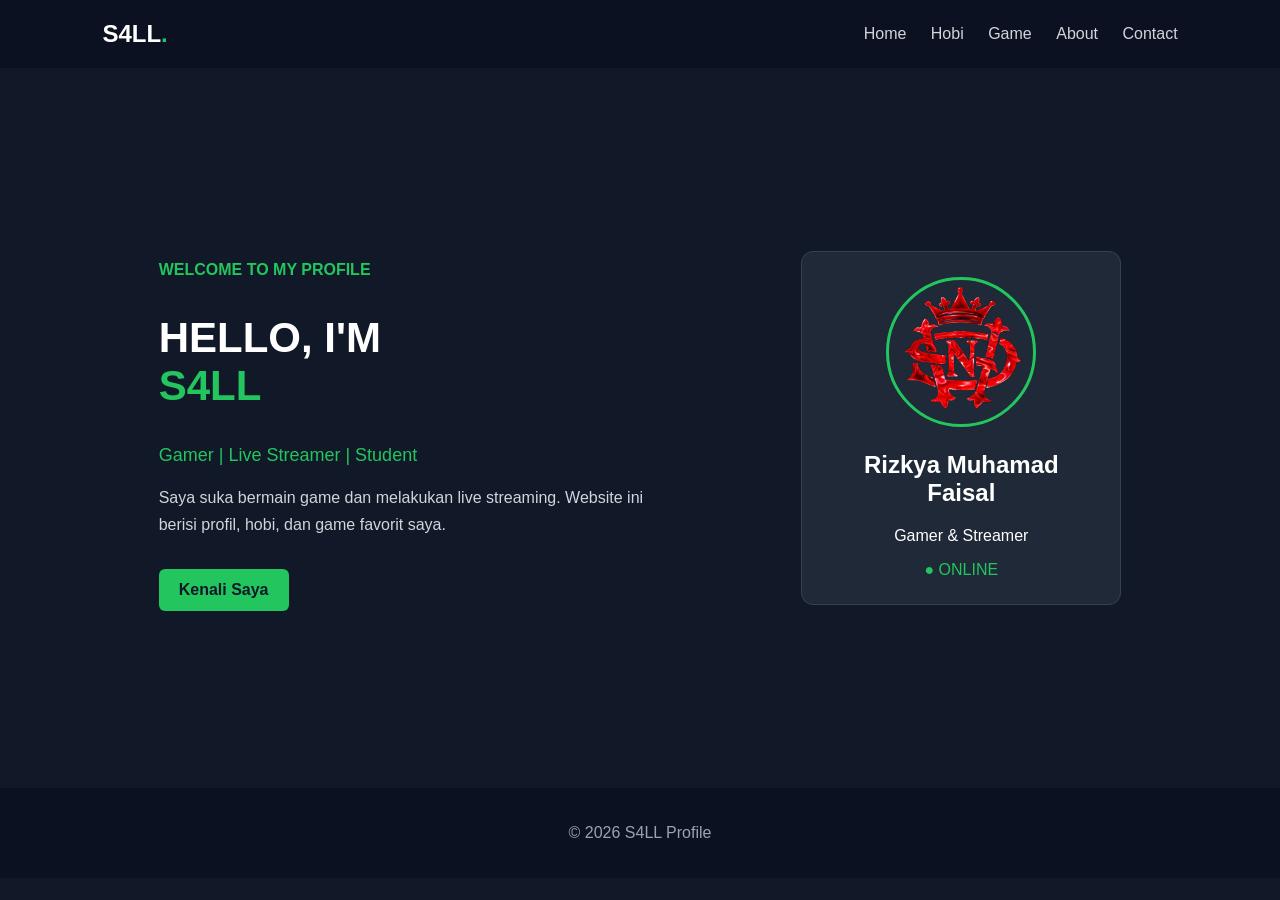
<file: index.html>
<!DOCTYPE html>
<html lang="id">
<head>
    <meta charset="UTF-8">
    <title>Profil S4LL</title>
    <link rel="stylesheet" href="style.css">
</head>
<body>

    <header>
        <nav class="navbar">
            <a href="index.html" class="logo">S4LL<span>.</span></a>
            <div class="menu">
                <a href="index.html">Home</a>
                <a href="hobi.html">Hobi</a>
                <a href="game.html">Game</a>
                <a href="about.html">About</a>
                <a href="contact.html">Contact</a>
            </div>
        </nav>
    </header>

    <main>
        <section class="hero">
            <div class="hero-text">
                <p class="label">WELCOME TO MY PROFILE</p>
                <h1>HELLO, I'M<br><span>S4LL</span></h1>
                <p class="description">Gamer | Live Streamer | Student</p>

                <p class="intro">
                    Saya suka bermain game dan melakukan live streaming.
                    Website ini berisi profil, hobi, dan game favorit saya.
                </p>

                <a href="about.html" class="btn">Kenali Saya</a>
            </div>

            <div class="hero-card">
                <div class="avatar">
                    <img src="foto.png" alt="Foto profil S4LL">
                </div>
                <h2>Rizkya Muhamad Faisal</h2>
                <p>Gamer & Streamer</p>
                <span class="status">● ONLINE</span>
            </div>
        </section>
    </main>

    <footer>
        <p>&copy; 2026 S4LL Profile</p>
    </footer>

</body>
</html>
</file>
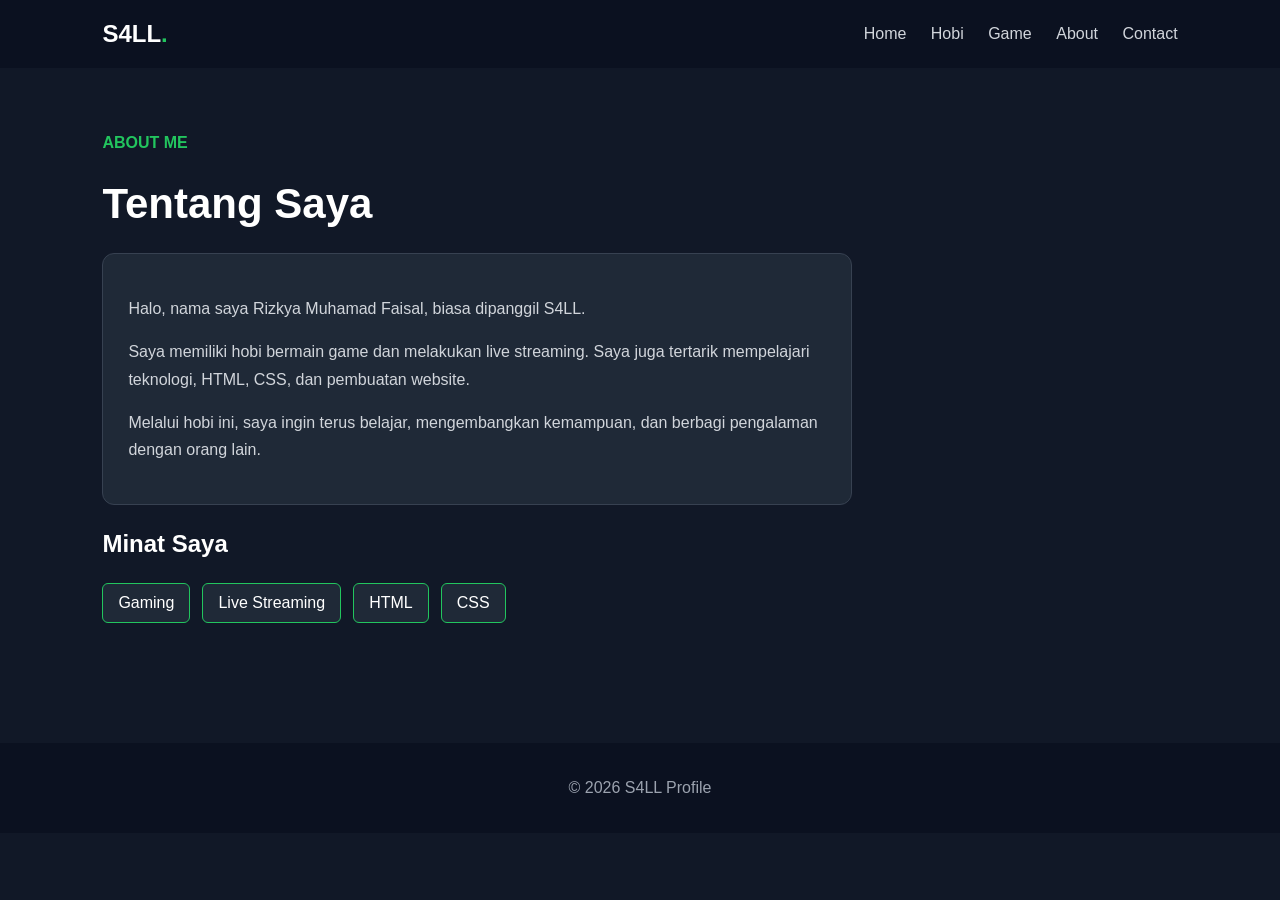
<file: about.html>
<!DOCTYPE html>
<html lang="id">
<head>
    <meta charset="UTF-8">
    <title>Tentang Saya</title>
    <link rel="stylesheet" href="style.css">
</head>
<body>

    <header>
        <nav class="navbar">
            <a href="index.html" class="logo">S4LL<span>.</span></a>
            <div class="menu">
                <a href="index.html">Home</a>
                <a href="hobi.html">Hobi</a>
                <a href="game.html">Game</a>
                <a href="about.html">About</a>
                <a href="contact.html">Contact</a>
            </div>
        </nav>
    </header>

    <main class="section">
        <p class="label">ABOUT ME</p>
        <h1>Tentang Saya</h1>

        <div class="about-card">
            <p>
                Halo, nama saya Rizkya Muhamad Faisal,
                biasa dipanggil S4LL.
            </p>

            <p>
                Saya memiliki hobi bermain game dan melakukan
                live streaming. Saya juga tertarik mempelajari
                teknologi, HTML, CSS, dan pembuatan website.
            </p>

            <p>
                Melalui hobi ini, saya ingin terus belajar,
                mengembangkan kemampuan, dan berbagi pengalaman
                dengan orang lain.
            </p>
        </div>

        <h2>Minat Saya</h2>
        <div class="skill-list">
            <span>Gaming</span>
            <span>Live Streaming</span>
            <span>HTML</span>
            <span>CSS</span>
        </div>
    </main>

    <footer>
        <p>&copy; 2026 S4LL Profile</p>
    </footer>

</body>
</html>
</file>
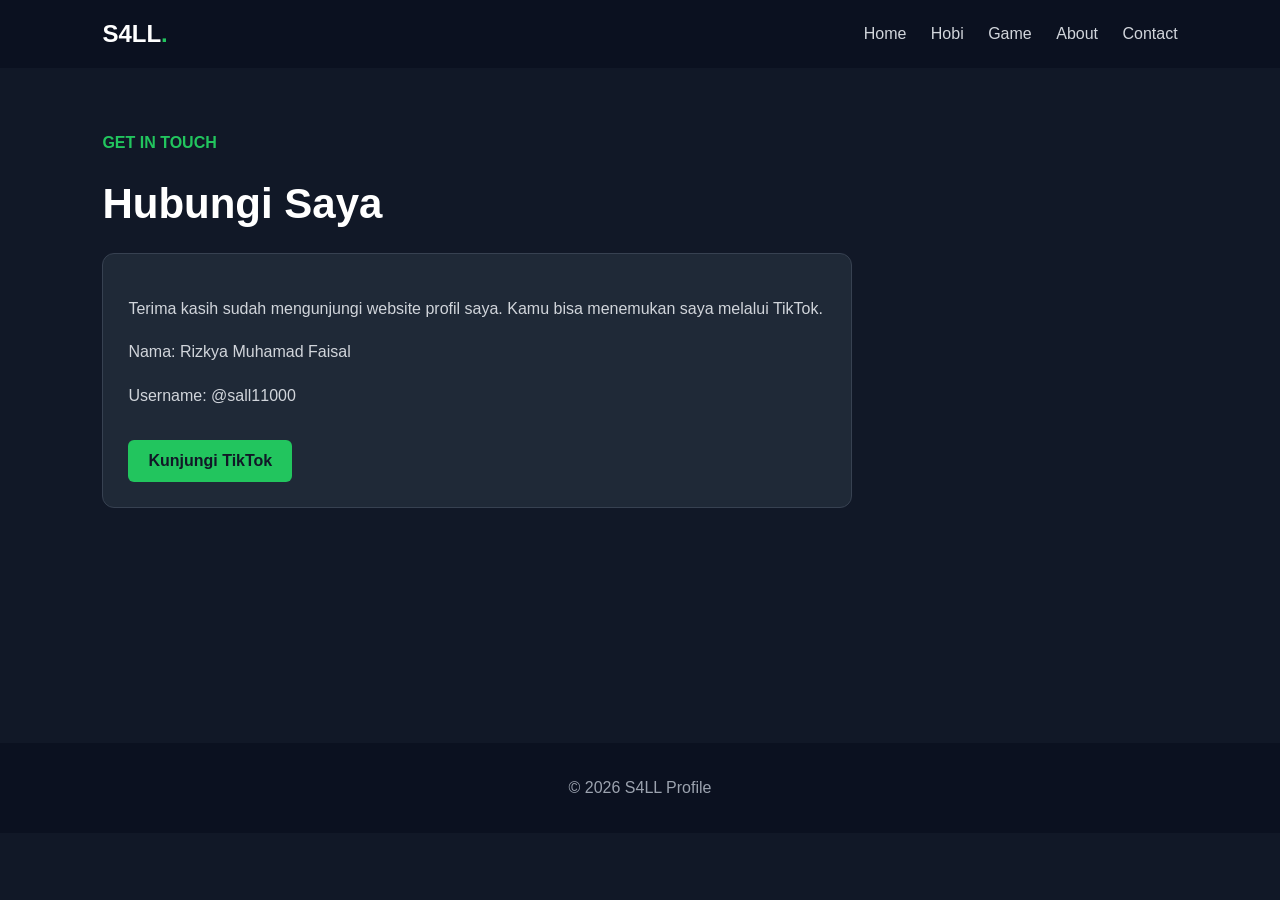
<file: contact.html>
<!DOCTYPE html>
<html lang="id">
<head>
    <meta charset="UTF-8">
    <title>Kontak Saya</title>
    <link rel="stylesheet" href="style.css">
</head>
<body>

    <header>
        <nav class="navbar">
            <a href="index.html" class="logo">S4LL<span>.</span></a>
            <div class="menu">
                <a href="index.html">Home</a>
                <a href="hobi.html">Hobi</a>
                <a href="game.html">Game</a>
                <a href="about.html">About</a>
                <a href="contact.html">Contact</a>
            </div>
        </nav>
    </header>

    <main class="section">
        <p class="label">GET IN TOUCH</p>
        <h1>Hubungi Saya</h1>

        <div class="about-card">
            <p>
                Terima kasih sudah mengunjungi website profil saya.
                Kamu bisa menemukan saya melalui TikTok.
            </p>

            <p>Nama: Rizkya Muhamad Faisal</p>
            <p>Username: @sall11000</p>

            <a href="https://www.tiktok.com/@sall11000"
               target="_blank" rel="noopener noreferrer" class="btn">
                Kunjungi TikTok
            </a>
        </div>
    </main>

    <footer>
        <p>&copy; 2026 S4LL Profile</p>
    </footer>

</body>
</html>
</file>
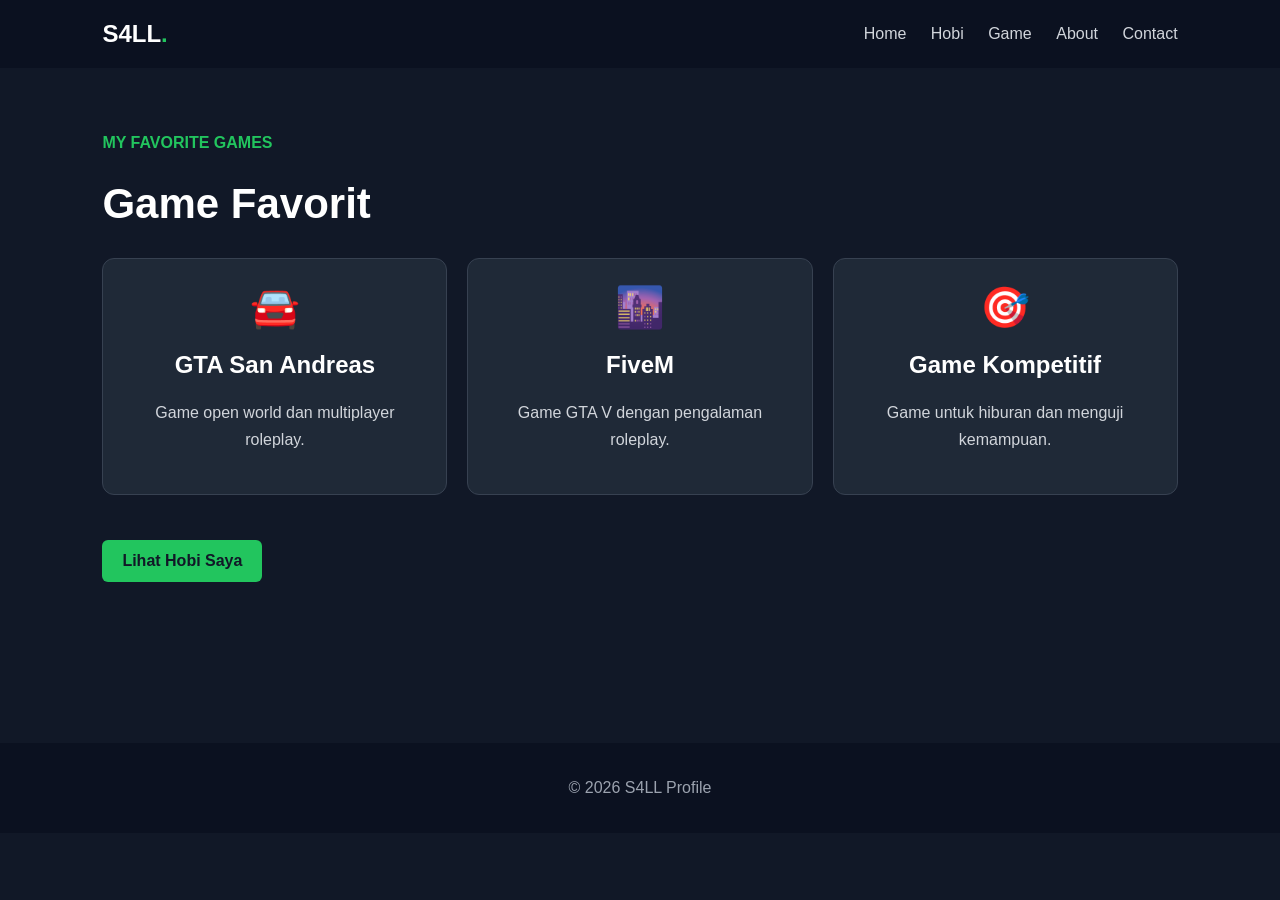
<file: game.html>
<!DOCTYPE html>
<html lang="id">
<head>
    <meta charset="UTF-8">
    <title>Game Favorit</title>
    <link rel="stylesheet" href="style.css">
</head>
<body>

    <header>
        <nav class="navbar">
            <a href="index.html" class="logo">S4LL<span>.</span></a>
            <div class="menu">
                <a href="index.html">Home</a>
                <a href="hobi.html">Hobi</a>
                <a href="game.html">Game</a>
                <a href="about.html">About</a>
                <a href="contact.html">Contact</a>
            </div>
        </nav>
    </header>

    <main class="section">
        <p class="label">MY FAVORITE GAMES</p>
        <h1>Game Favorit</h1>

        <div class="game-list">
            <div class="game-card">
                <div class="game-icon">🚘</div>
                <h2>GTA San Andreas</h2>
                <p>Game open world dan multiplayer roleplay.</p>
            </div>

            <div class="game-card">
                <div class="game-icon">🌆</div>
                <h2>FiveM</h2>
                <p>Game GTA V dengan pengalaman roleplay.</p>
            </div>

            <div class="game-card">
                <div class="game-icon">🎯</div>
                <h2>Game Kompetitif</h2>
                <p>Game untuk hiburan dan menguji kemampuan.</p>
            </div>
        </div>

        <a href="hobi.html" class="btn">Lihat Hobi Saya</a>
    </main>

    <footer>
        <p>&copy; 2026 S4LL Profile</p>
    </footer>

</body>
</html>
</file>
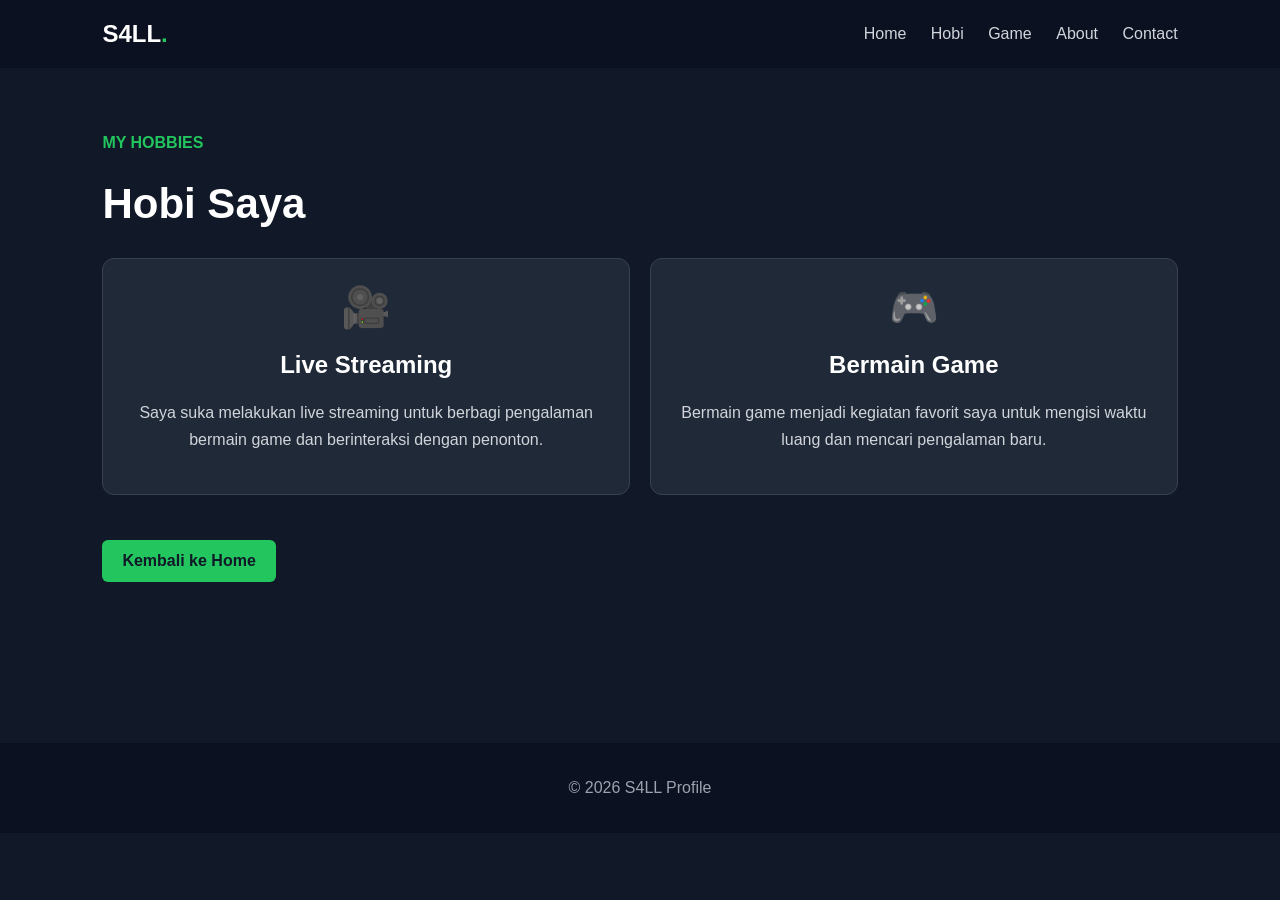
<file: hobi.html>
<!DOCTYPE html>
<html lang="id">
<head>
    <meta charset="UTF-8">
    <title>Hobi Saya</title>
    <link rel="stylesheet" href="style.css">
</head>
<body>

    <header>
        <nav class="navbar">
            <a href="index.html" class="logo">S4LL<span>.</span></a>
            <div class="menu">
                <a href="index.html">Home</a>
                <a href="hobi.html">Hobi</a>
                <a href="game.html">Game</a>
                <a href="about.html">About</a>
                <a href="contact.html">Contact</a>
            </div>
        </nav>
    </header>

    <main class="section">
        <p class="label">MY HOBBIES</p>
        <h1>Hobi Saya</h1>

        <div class="game-list">
            <div class="game-card">
                <div class="game-icon">🎥</div>
                <h2>Live Streaming</h2>
                <p>
                    Saya suka melakukan live streaming untuk
                    berbagi pengalaman bermain game dan
                    berinteraksi dengan penonton.
                </p>
            </div>

            <div class="game-card">
                <div class="game-icon">🎮</div>
                <h2>Bermain Game</h2>
                <p>
                    Bermain game menjadi kegiatan favorit saya
                    untuk mengisi waktu luang dan mencari
                    pengalaman baru.
                </p>
            </div>
        </div>

        <a href="index.html" class="btn">Kembali ke Home</a>
    </main>

    <footer>
        <p>&copy; 2026 S4LL Profile</p>
    </footer>

</body>
</html>
</file>
<file: style.css>
* {
    box-sizing: border-box;
}

body {
    margin: 0;
    font-family: Arial, sans-serif;
    background-color: #111827;
    color: white;
}

.navbar {
    display: flex;
    justify-content: space-between;
    align-items: center;
    padding: 20px 8%;
    background-color: #0b1120;
}

.logo {
    color: white;
    font-size: 24px;
    font-weight: bold;
    text-decoration: none;
}

.logo span {
    color: #22c55e;
}

.menu a {
    color: #d1d5db;
    text-decoration: none;
    margin-left: 20px;
}

.menu a:hover {
    color: #22c55e;
}

.hero {
    min-height: 80vh;
    display: flex;
    justify-content: space-around;
    align-items: center;
    padding: 40px 8%;
    gap: 30px;
}

.hero-text {
    max-width: 500px;
}

.label {
    color: #22c55e;
    font-weight: bold;
}

h1 {
    font-size: 42px;
}

h1 span {
    color: #22c55e;
}

.description {
    color: #22c55e;
    font-size: 18px;
}

.intro {
    color: #d1d5db;
    line-height: 1.7;
}

.btn {
    display: inline-block;
    background-color: #22c55e;
    color: #111827;
    padding: 12px 20px;
    margin-top: 15px;
    border-radius: 6px;
    text-decoration: none;
    font-weight: bold;
}

.btn:hover {
    background-color: #16a34a;
}

.hero-card, .game-card, .about-card {
    background-color: #1f2937;
    padding: 25px;
    border-radius: 12px;
    text-align: center;
    border: 1px solid #374151;
}

.hero-card {
    width: 320px;
}

.avatar img {
    width: 150px;
    height: 150px;
    object-fit: cover;
    border-radius: 50%;
    border: 3px solid #22c55e;
}

.status {
    color: #22c55e;
}

.section {
    padding: 50px 8%;
    min-height: 75vh;
}

.section h1, .section > h2 {
    margin-bottom: 25px;
}

.game-list {
    display: flex;
    flex-wrap: wrap;
    gap: 20px;
    margin: 30px 0;
}

.game-card {
    flex: 1;
    min-width: 220px;
}

.game-icon {
    font-size: 40px;
}

.game-card p, .about-card p {
    color: #d1d5db;
    line-height: 1.7;
}

.about-card {
    max-width: 750px;
    text-align: left;
    margin-bottom: 25px;
}

.skill-list {
    display: flex;
    flex-wrap: wrap;
    gap: 12px;
    margin-top: 20px;
}

.skill-list span {
    padding: 10px 15px;
    background-color: #1f2937;
    border: 1px solid #22c55e;
    border-radius: 6px;
}

footer {
    text-align: center;
    padding: 20px;
    color: #9ca3af;
    background-color: #0b1120;
}

@media (max-width: 700px) {
    .navbar {
        flex-direction: column;
        gap: 20px;
    }

    .menu {
        display: flex;
        flex-wrap: wrap;
        justify-content: center;
        gap: 15px;
    }

    .menu a {
        margin: 0;
    }

    .hero {
        flex-direction: column;
        text-align: center;
    }

    h1 {
        font-size: 32px;
    }

    .hero-card {
        max-width: 100%;
    }
}
</file>
